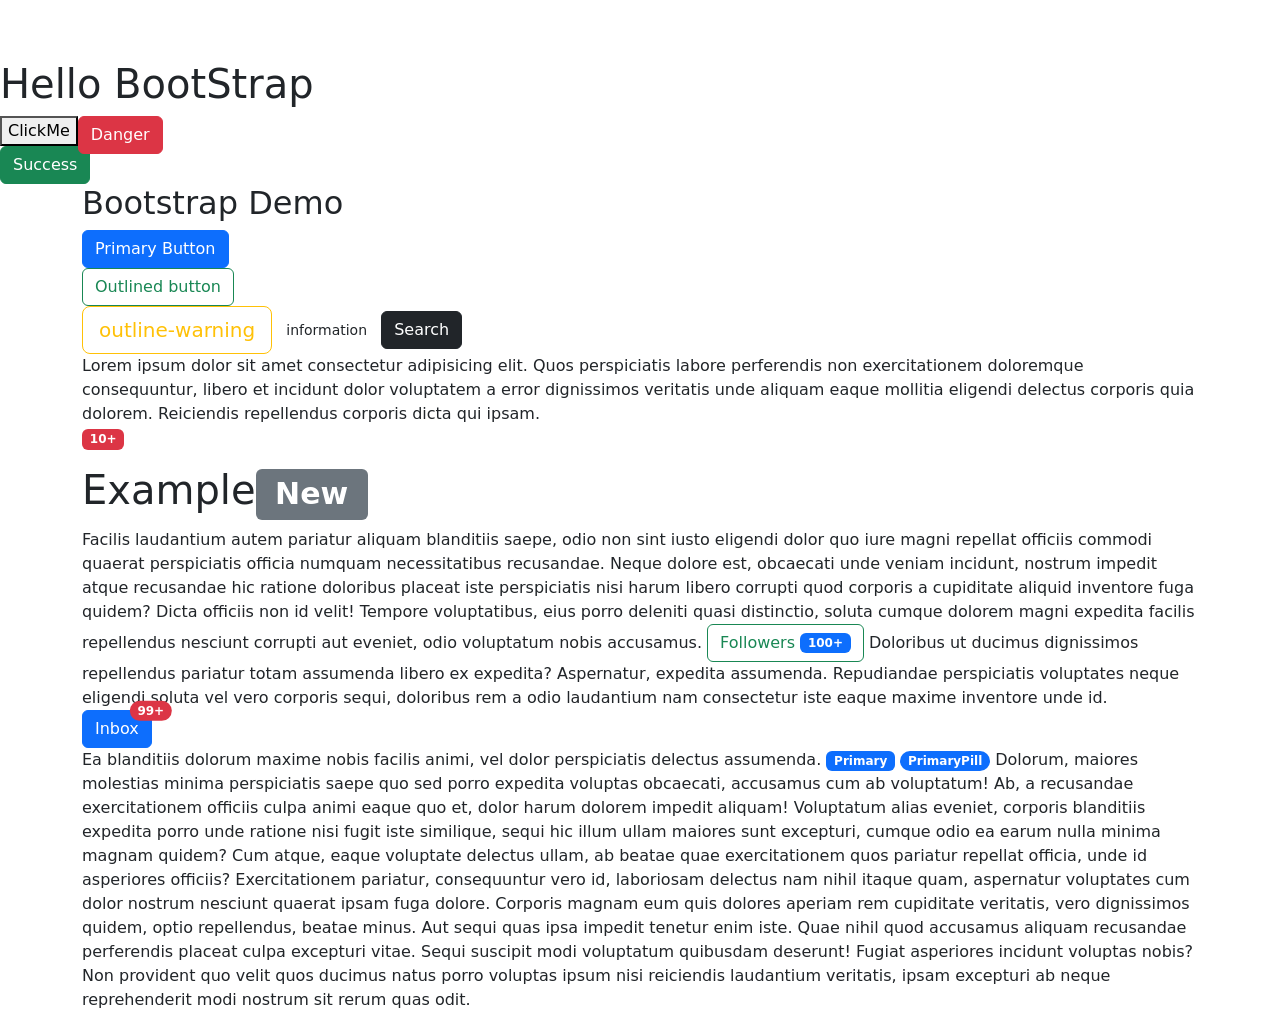
<file: index.html>
<!DOCTYPE html>
<html lang="en">
<head>
    <meta charset="UTF-8">
    <meta name="viewport" content="width=device-width, initial-scale=1.0">
    <title>BootStrap</title>
    <link rel="stylesheet" href="https://cdn.jsdelivr.net/npm/bootstrap@5.3.8/dist/css/bootstrap.min.css">
    <link rel="stylesheet" href="style.css">
</head>
<body>

    <h1>Hello BootStrap</h1>

    <button >ClickMe</button>
    <button class="btn btn-danger position-fixed">Danger</button><br>
    <button class="btn btn-success">Success</button>
    
    <div class="container">
        <h2>Bootstrap Demo</h2>
        <button class="btn btn-primary">Primary Button</button><br>
        <button class="btn btn-outline-success">Outlined button</button><br>
        <button class="btn btn-outline-warning btn-lg">outline-warning</button>

        <button class="btn btn-infor btn-sm">information</button>
        <a href="#" class="btn btn-dark">Search</a>

        <p>
            Lorem ipsum dolor sit amet consectetur adipisicing elit. Quos perspiciatis labore perferendis non exercitationem doloremque consequuntur, libero et incidunt dolor voluptatem a error dignissimos veritatis unde aliquam eaque mollitia eligendi delectus corporis quia dolorem. Reiciendis repellendus corporis dicta qui ipsam.
            <br>
<span class="badge bg-danger">10+</span><br>

<h1>Example<span class="badge bg-secondary">New</span></h1>
            Facilis laudantium autem pariatur aliquam blanditiis saepe, odio non sint iusto eligendi dolor quo iure magni repellat officiis commodi quaerat perspiciatis officia numquam necessitatibus recusandae. Neque dolore est, obcaecati unde veniam incidunt, nostrum impedit atque recusandae hic ratione doloribus placeat iste perspiciatis nisi harum libero corrupti quod corporis a cupiditate aliquid inventore fuga quidem? Dicta officiis non id velit! Tempore voluptatibus, eius porro deleniti quasi distinctio, soluta cumque dolorem magni expedita facilis repellendus nesciunt corrupti aut eveniet, odio voluptatum nobis accusamus.
            <button class="btn btn-outline-success ">Followers 
                <span class="badge bg-primary">100+</span>
            </button> Doloribus ut ducimus dignissimos repellendus pariatur totam assumenda libero ex expedita? Aspernatur, expedita assumenda. Repudiandae perspiciatis voluptates neque eligendi soluta vel vero corporis sequi, doloribus rem a odio laudantium nam consectetur iste eaque maxime inventore unde id. 
            <br>
            <button type="button" class="btn btn-primary position-relative">
                Inbox
                <span class="position-absolute top-0 start-100 translate-middle badge rounded-pill bg-danger">
                    99+
                    <span class="visually-hidden">Unreadmessages</span>
                </span>
            </button>
            <br>Ea blanditiis dolorum maxime nobis facilis animi, vel dolor perspiciatis delectus assumenda.
            <span class="badge text-bg-primary">Primary

            </span>
            <span class="badge rounded-pill text-bg-primary">PrimaryPill

            </span> Dolorum, maiores molestias minima perspiciatis saepe quo sed porro expedita voluptas obcaecati, accusamus cum ab voluptatum! Ab, a recusandae exercitationem officiis culpa animi eaque quo et, dolor harum dolorem impedit aliquam! Voluptatum alias eveniet, corporis blanditiis expedita porro unde ratione nisi fugit iste similique, sequi hic illum ullam maiores sunt excepturi, cumque odio ea earum nulla minima magnam quidem? Cum atque, eaque voluptate delectus ullam, ab beatae quae exercitationem quos pariatur repellat officia, unde id asperiores officiis? Exercitationem pariatur, consequuntur vero id, laboriosam delectus nam nihil itaque quam, aspernatur voluptates cum dolor nostrum nesciunt quaerat ipsam fuga dolore. Corporis magnam eum quis dolores aperiam rem cupiditate veritatis, vero dignissimos quidem, optio repellendus, beatae minus. Aut sequi quas ipsa impedit tenetur enim iste. Quae nihil quod accusamus aliquam recusandae perferendis placeat culpa excepturi vitae. Sequi suscipit modi voluptatum quibusdam deserunt! Fugiat asperiores incidunt voluptas nobis? Non provident quo velit quos ducimus natus porro voluptas ipsum nisi reiciendis laudantium veritatis, ipsam excepturi ab neque reprehenderit modi nostrum sit rerum quas odit. 
        </p>
    </div>

   <script src="https://cdn.jsdelivr.net/npm/@popperjs/core@2.11.8/dist/umd/popper.min.js" integrity="sha384-I7E8VVD/ismYTF4hNIPjVp/Zjvgyol6VFvRkX/vR+Vc4jQkC+hVqc2pM8ODewa9r" crossorigin="anonymous"></script>
<script src="https://cdn.jsdelivr.net/npm/bootstrap@5.3.8/dist/js/bootstrap.min.js" integrity="sha384-G/EV+4j2dNv+tEPo3++6LCgdCROaejBqfUeNjuKAiuXbjrxilcCdDz6ZAVfHWe1Y" crossorigin="anonymous"></script>
   

</body>
</html>
</file>
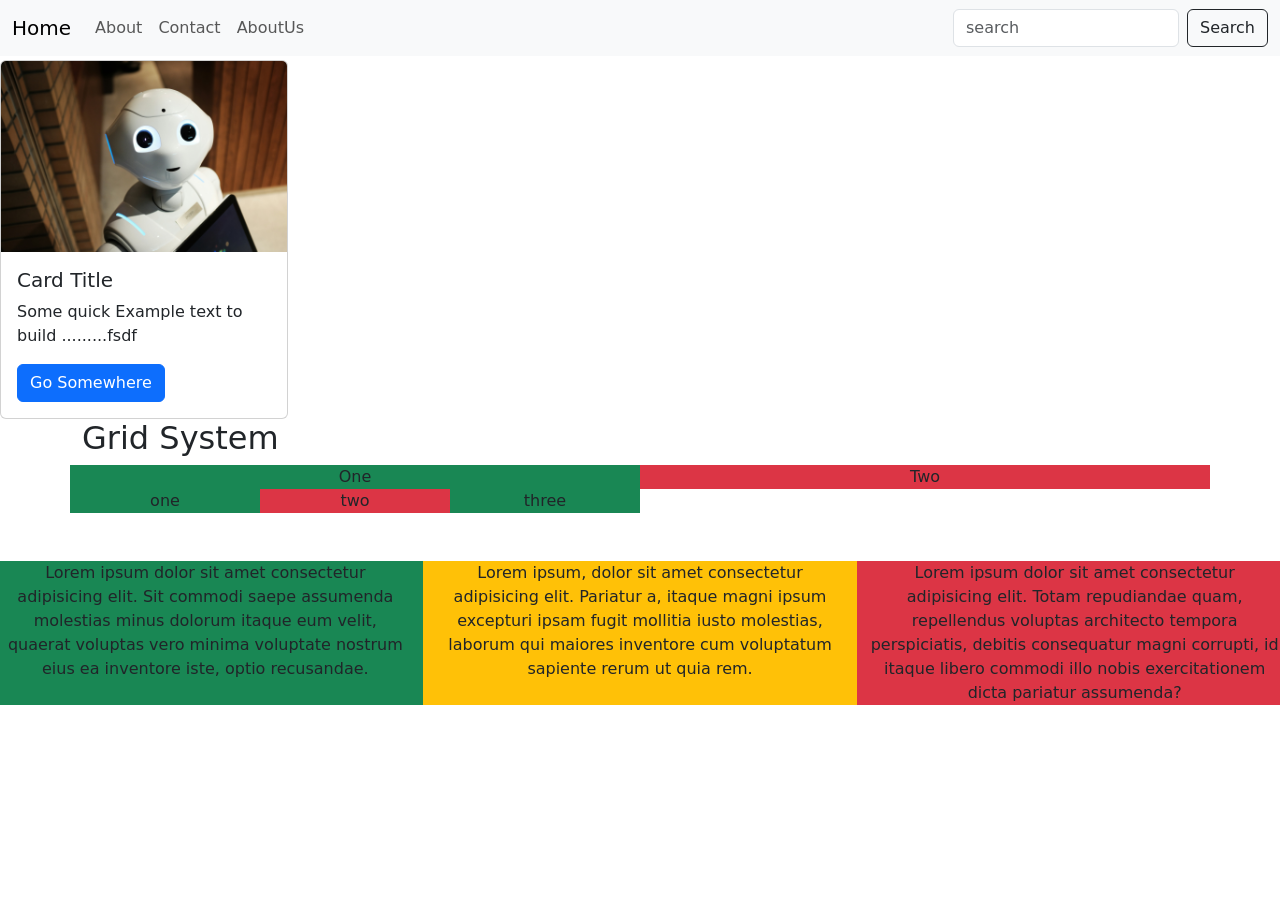
<file: components.html>
<!DOCTYPE html>
<html lang="en">
<head>
    <meta charset="UTF-8">
    <meta name="viewport" content="width=device-width, initial-scale=1.0">
    <title>Bootstrap</title>
      <link rel="stylesheet" href="https://cdn.jsdelivr.net/npm/bootstrap@5.3.8/dist/css/bootstrap.min.css">
    <link rel="stylesheet" href="style.css">
</head>
<body>
    
<!-- Navbar -->
<!-- 
 <nav class="navbar navbar-expand-lg bg-body-tertiary fixed-top">

    <a href="#" class="navbar-brand">Home</a>
    <a href="#" class="navbar-brand">About</a>
    <a href="#" class="navbar-brand">Contact</a>
    <a href="#" class="navbar-brand">Login</a> -->

<!-- <br><br><br><br> -->


<!-- ALERT -->
    <!-- <div class="alert alert-danger">Download Failed! Try again </div>
        <div class="alert alert-success alert-dismissible">
            Download Success Congratulations!!
            <button class="btn-close" data-bs-dismiss="alert">
            </button>
        </div> -->

<!-- BUTTON GROUP -->

<!-- <div class="container">
    <h2>BootStrap Demo</h2>
    <button class="btn btn-success">one</button>
     <button class="btn btn-success">two</button>
      <button class="btn btn-success">three</button>

      <div class="btn-group">
         <button class="btn btn-outline-success">one</button>
     <button class="btn btn-outline-success">two</button>
      <button class="btn btn-outline-success">three</button>
      </div>

</div> -->

<!-- <div class="container">
    <h2>BootStrap Demo</h2>
    <p>
        Lorem ipsum dolor, sit amet consectetur adipisicing elit. Optio consectetur, suscipit iure amet rerum eligendi autem deserunt delectus exercitationem nesciunt aperiam nulla fuga quos id enim explicabo dolores quia nam consequuntur at in laudantium. Perspiciatis natus fugiat aut porro harum impedit incidunt rerum facilis itaque cupiditate facere voluptas ullam asperiores, iure vitae ab! Et porro voluptas quod, exercitationem, id praesentium magni velit eligendi tempora quasi fuga quidem odio consequuntur debitis a eveniet deleniti ut repudiandae hic laudantium labore esse cumque! Impedit consectetur assumenda nobis? Dignissimos vel blanditiis sapiente reiciendis? Numquam ex vitae adipisci minus atque harum repellendus, distinctio consequuntur veritatis vel laboriosam. Quas placeat ipsa quo in consequatur assumenda ex a minus iure debitis necessitatibus dolorum mollitia maxime blanditiis rem, aliquam quis, enim reprehenderit, ab architecto? Voluptatem tempore rerum tenetur officiis ex. Exercitationem dicta dolore deleniti distinctio officia harum. Eos excepturi animi suscipit officiis impedit et, consequuntur accusamus assumenda aperiam labore deserunt, sunt ea libero maxime officia magni aliquam aspernatur voluptatum neque vel rem harum error. Itaque pariatur tempore sint provident nobis assumenda voluptate dolorum eum, quibusdam qui facere id inventore nam non minus. Necessitatibus recusandae repudiandae aut quaerat facilis doloremque odit eos est? Impedit adipisci odio corrupti ea repellendus?
    </p> -->

    <!-- <div class="navbar-nav">

        <a class="nav-link" href="#">Home</a>
        <a class="nav-link" href="#">About</a>
        <a class="nav-link" href="#">Contact</a>
        <a class="nav-link" href="#">Login</a>

    </div>
    </nav>
</div> -->

<nav class="navbar navbar-expand-lg bg-body-tertiary fixed-top">

    <div class="container-fluid">

        <a href="#" class="navbar-brand">Home</a>
        <button class="navbar-toggler" data-bs-toggle="collapse"  data-bs-target="#navbar-NavAltMarkup">
          <span class="navbar-toggler-icon"></span>
        </button>

        <div class="collapse navbar-collapse" id="navbar-NavAltMarkup">
        <div class="navbar-nav">
        <a href="#A" class="nav-link">About</a>
        <a href="#C" class="nav-link">Contact</a>
        <a href="#AU" class="nav-link">AboutUs</a>
       </div>
      </div>
 


<!-- SearchBox -->
<form  class="d-flex p-100px">
    <input type="search" class="form-control me-2" placeholder="search"/>
    <button class="btn btn-outline-dark" type="submit">
        Search
    </button>

    </form>
 </div>
</nav>

<div class="card" style="width:18rem">
    <img src="alex.jpg" alt="alex" srcset="" class="card-img-top">
    <div class="card-body">
        <h5 class="card-title">Card Title</h5>
        <p class="card-text">
            Some quick Example text to build .........fsdf
        </p>
        <a href="#" class="btn btn-primary">Go Somewhere</a>
    </div>
</div>
 
<!-- <button class="btn btn-success" class="pt-100">Hi</button> -->

<!-- GRID -->

 <div class="container">
<h2>Grid System</h2>

 <div class="row">
    <div class="col-6 bg-success">One</div>
     <div class="col-6 bg-danger">Two</div>
 </div>

 <div class="row">
    <div class="col-2 bg-success">one</div>
    <div class="col-2 bg-danger">two</div>
    <div class="col-2 bg-success">three</div>
 </div>

 </div>
<br><br>
 <div class="row">
    <div class="col bg-success">Lorem ipsum dolor sit amet consectetur adipisicing elit. Sit commodi saepe assumenda molestias minus dolorum itaque eum velit, quaerat voluptas vero minima voluptate nostrum eius ea inventore iste, optio recusandae.</div>
    <div class="col bg-warning">Lorem ipsum, dolor sit amet consectetur adipisicing elit. Pariatur a, itaque magni ipsum excepturi ipsam fugit mollitia iusto molestias, laborum qui maiores inventore cum voluptatum sapiente rerum ut quia rem.</div>
    <div class="col-md-6 col-xl-4 bg-danger">Lorem ipsum dolor sit amet consectetur adipisicing elit. Totam repudiandae quam, repellendus voluptas architecto tempora perspiciatis, debitis consequatur magni corrupti, id itaque libero commodi illo nobis exercitationem dicta pariatur assumenda?</div>
 </div>

     <script src="https://cdn.jsdelivr.net/npm/@popperjs/core@2.11.8/dist/umd/popper.min.js" integrity="sha384-I7E8VVD/ismYTF4hNIPjVp/Zjvgyol6VFvRkX/vR+Vc4jQkC+hVqc2pM8ODewa9r" crossorigin="anonymous"></script>
<script src="https://cdn.jsdelivr.net/npm/bootstrap@5.3.8/dist/js/bootstrap.min.js" integrity="sha384-G/EV+4j2dNv+tEPo3++6LCgdCROaejBqfUeNjuKAiuXbjrxilcCdDz6ZAVfHWe1Y" crossorigin="anonymous"></script>
   
</body>
</html>
</file>
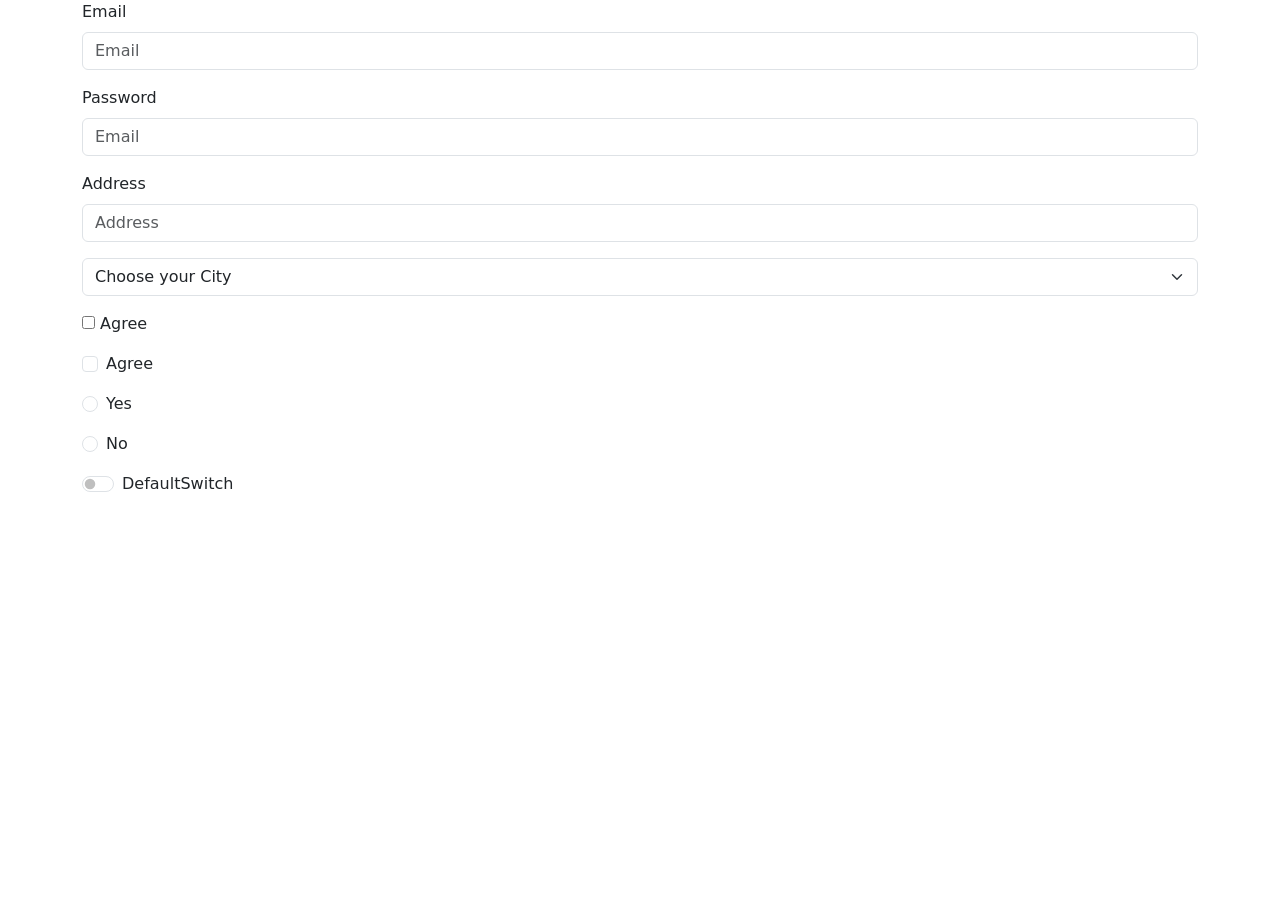
<file: form.html>
<!DOCTYPE html>
<html lang="en">

<head>
    <meta charset="UTF-8">
    <meta name="viewport" content="width=device-width, initial-scale=1.0">
    <title>Form</title>
     <link rel="stylesheet" href="https://cdn.jsdelivr.net/npm/bootstrap@5.3.8/dist/css/bootstrap.min.css">
</head>

<body>

    <div class="container">
        <form class="mb-3" >
            
                <div class="mb-3">
                    <label for="email" class="form-label">Email</label>

                    <input type="text" class="form-control" id="email" placeholder="Email">
                </div>

                 <div class="mb-3">
                    <label for="password" class="form-label">Password</label>

                    <input type="password" class="form-control" id="password" placeholder="Email">
                 </div>

                <div class="mb-3">
                    <label for="address" class="form-label">Address</label>

                    <input type="text" id="address" class="form-control" placeholder="Address">
                 </div>

               <div class="mb-3">
                <select name="" id="" class="form-select">
                    <option selected>Choose your City</option>
                    <option value="1">Mumbai</option>
                    <option value="2">Delhi</option>
                    <option value="3">Pune</option>
                </select>
               </div>

              <div class="normal mb-3">
                <input type="checkbox" name="" id="agree" >
                 <label for="agree">Agree</label>
              </div>

              <div class="mb-3 form-check">
                <input type="checkbox" name="" id="agreebs" class="form-check-input">
                <label for="agreebs" class="form-check-label">Agree</label>
              </div>

              <div class="mb-3 form-check">
                <input type="radio" name="r" id="radiobs" class="form-check-input">
                <label for="radiobs" class="form check-label">Yes</label>
              </div>

               <div class="mb-3 form-check">
                <input type="radio" name="r" id="radiobs" class="form-check-input">
                <label for="radiobs" class="form check-label">No</label>
               </div>

              <div class="form-check form-switch mb-3">
                <input type="checkbox" class="form-check-input" role="switch"
                id="flexSwitchcheckdefault"/>
                <label for="flexSwitchcheckdefault" class="form-check-label">DefaultSwitch</label>
              </div>

                 </div>

            
        </form>
    </div>
            

                  <script src="https://cdn.jsdelivr.net/npm/@popperjs/core@2.11.8/dist/umd/popper.min.js" integrity="sha384-I7E8VVD/ismYTF4hNIPjVp/Zjvgyol6VFvRkX/vR+Vc4jQkC+hVqc2pM8ODewa9r" crossorigin="anonymous"></script>
<script src="https://cdn.jsdelivr.net/npm/bootstrap@5.3.8/dist/js/bootstrap.min.js" integrity="sha384-G/EV+4j2dNv+tEPo3++6LCgdCROaejBqfUeNjuKAiuXbjrxilcCdDz6ZAVfHWe1Y" crossorigin="anonymous"></script>
   

         
</body>
</html>
</file>
<file: style.css>
/* vanilla css always overrides the bootstrap css  */

/* .btn{
    background-color: red;
} */

body{
    padding-top: 60px;
}


.row{
    text-align: center;
}
</file>
